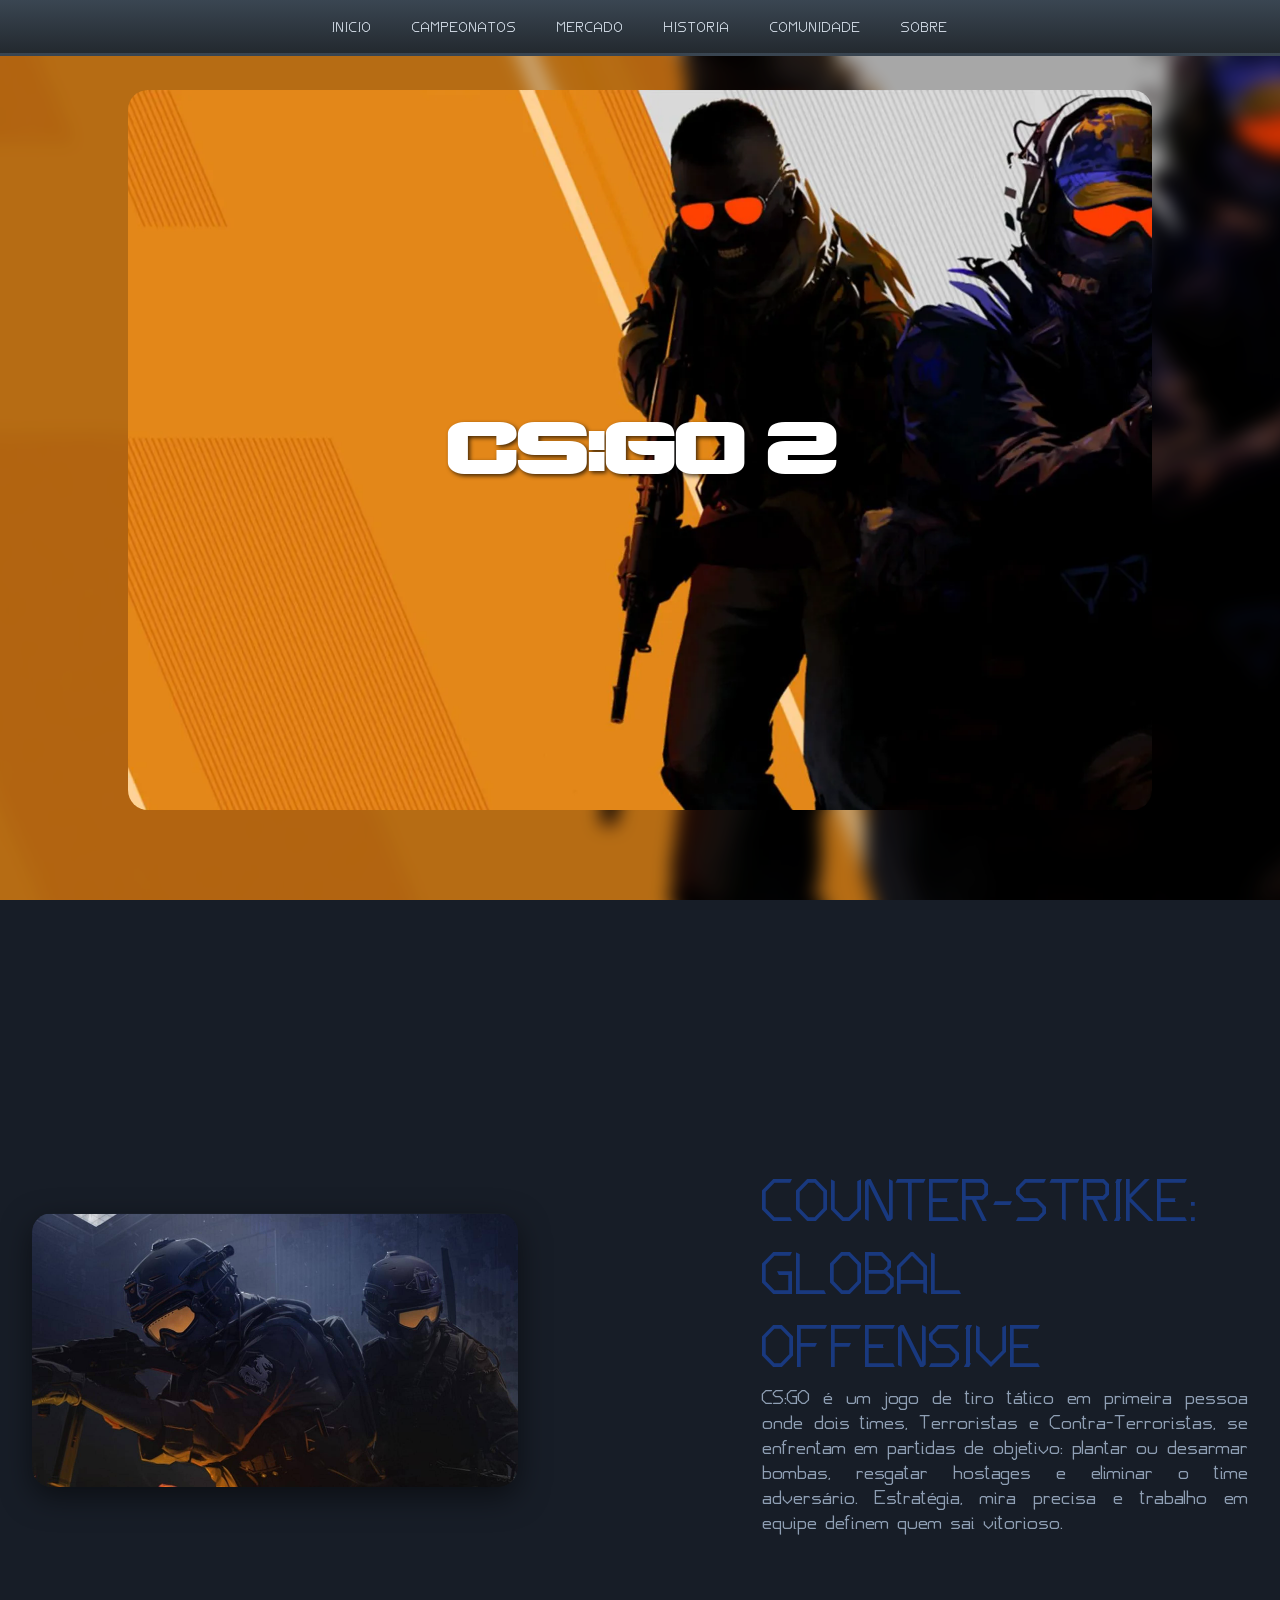
<file: index.html>
<!DOCTYPE html>
<html lang="pt-BR">

<head>
    <meta charset="UTF-8">
    <meta name="viewport" content="width=device-width, initial-scale=1.0">
    <title>Inicio</title>
    <link rel="stylesheet" href="style.css">
    <link rel="shortcut icon" href="imagens/csgoicon.png" type="image/x-icon">
</head>

<body>
    <section class="hero">
        <nav class="navbar">
            <div class="nav-links">
                <a href="index.html" class="nav-botao">Inicio</a>
                <a href="campeonatos.html" class="nav-botao">Campeonatos</a>
                <a href="mercado.html" class="nav-botao">Mercado</a>
                <a href="historia.html" class="nav-botao">Historia</a>
                <a href="comunidade.html" class="nav-botao">Comunidade</a>
                <a href="sobre.html" class="nav-botao">Sobre</a>
            </div>
        </nav>
        <div class="heroFoto">
            <h1 class="heroTitulo">CS:GO 2</h1>
        </div>
    </section>

    <section class="introducaoCs">
            <div class="introFoto">
            </div>
            <div class="introTexto">
                <h1 class="titulos">Counter-Strike: Global Offensive</h1>
                <p class="textos">CS:GO é um jogo de tiro tático em primeira pessoa onde dois times,
                    Terroristas e Contra-Terroristas, se enfrentam em partidas de
                    objetivo: plantar ou desarmar bombas, resgatar hostages e eliminar
                    o time adversário. Estratégia, mira precisa e trabalho em equipe
                    definem quem sai vitorioso.</p>
            </div>
    </section>

</body>

</html>
</file>
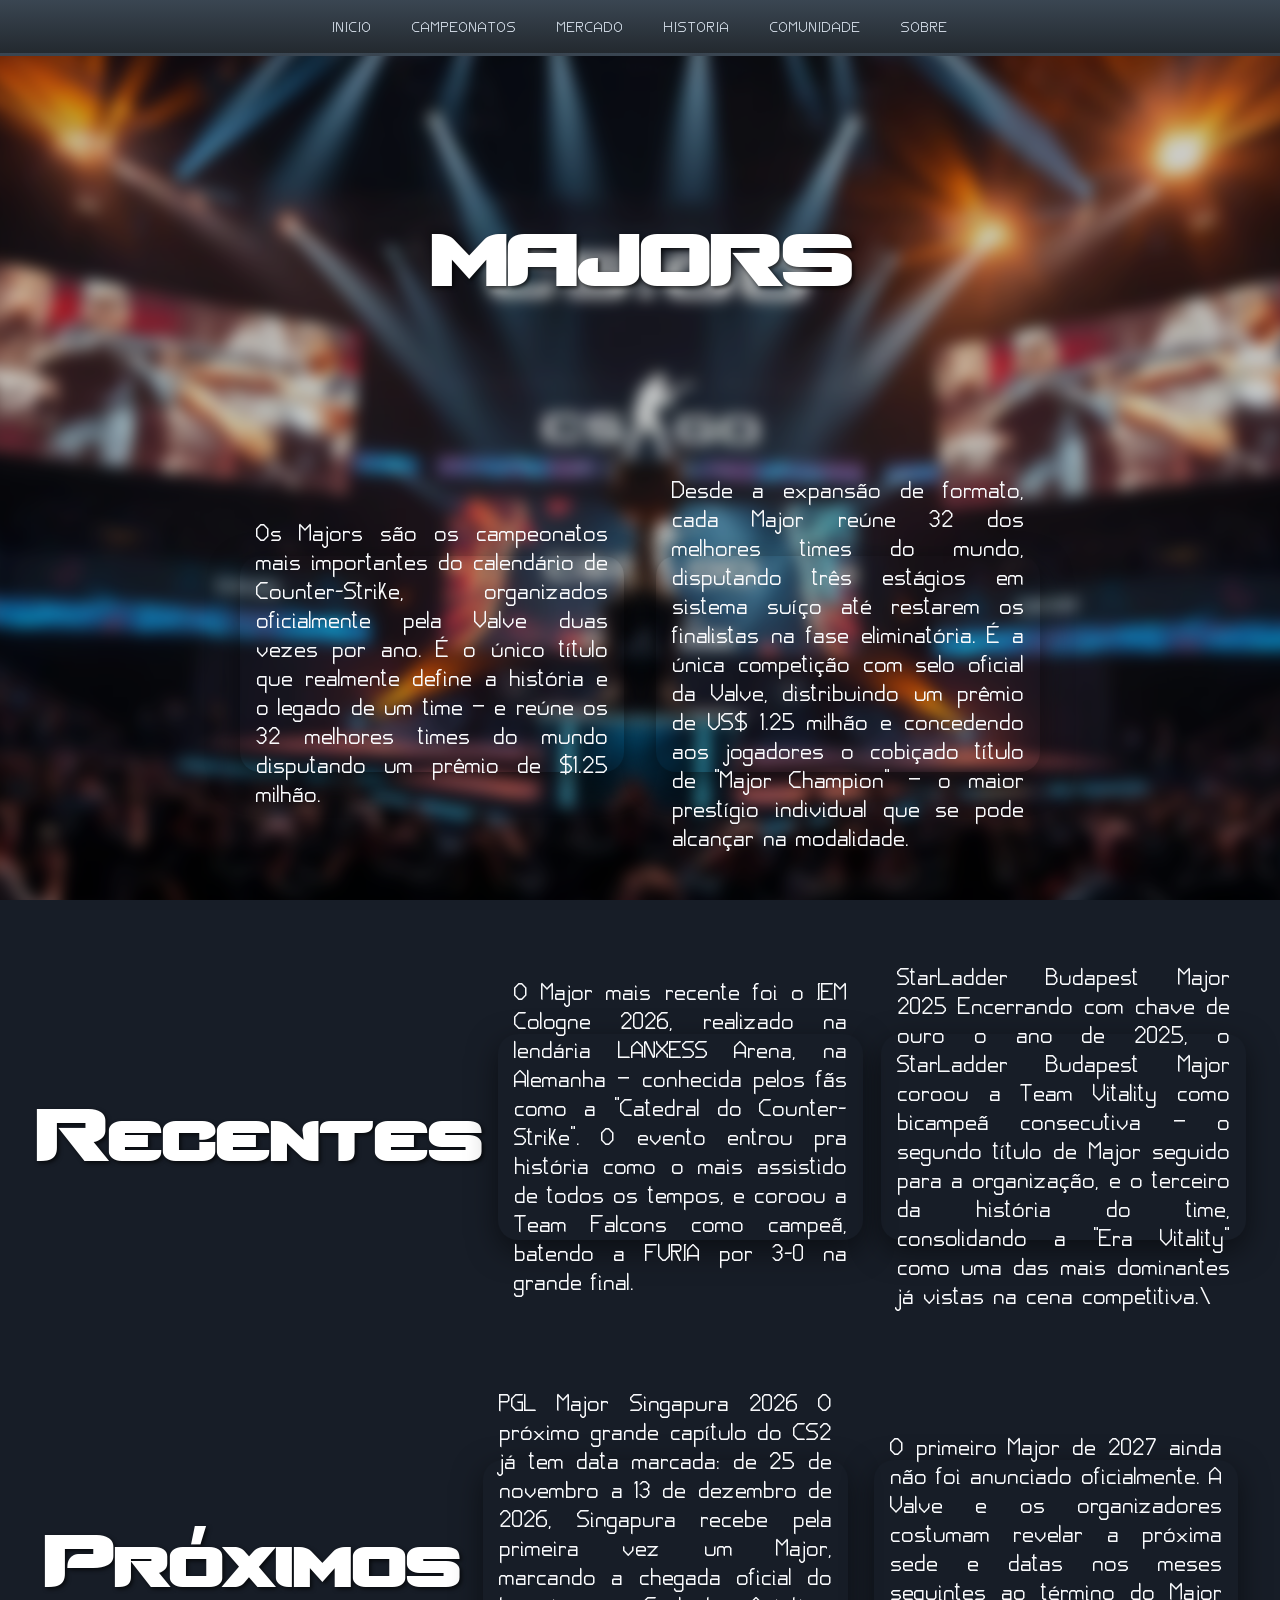
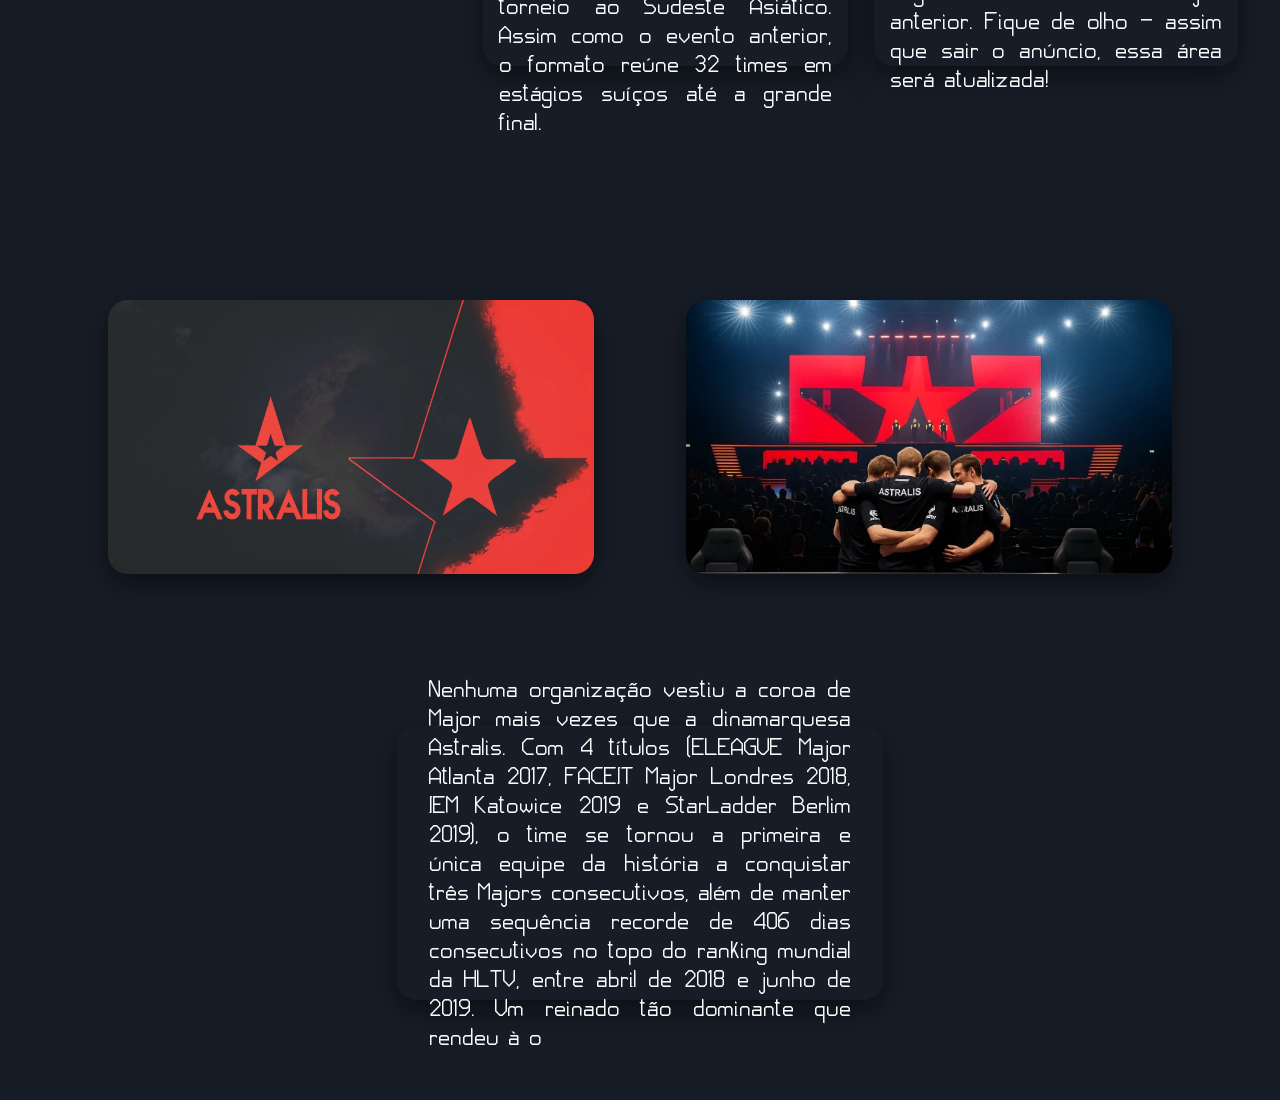
<file: campeonatos.html>
<!DOCTYPE html>
<html lang="pt-BR">

<head>
    <meta charset="UTF-8">
    <meta name="viewport" content="width=device-width, initial-scale=1.0">
    <title>Campeonatos</title>
    <link rel="stylesheet" href="style.css">
    <link rel="shortcut icon" href="imagens/csgoicon.png" type="image/x-icon">
</head>

<body>
    <section class="hero campFoto">
        <nav class="navbar">
            <div class="nav-links">
                <a href="index.html" class="nav-botao">Inicio</a>
                <a href="campeonatos.html" class="nav-botao">Campeonatos</a>
                <a href="mercado.html" class="nav-botao">Mercado</a>
                <a href="historia.html" class="nav-botao">historia</a>
                <a href="comunidade.html" class="nav-botao">Comunidade</a>
                <a href="sobre.html" class="nav-botao">Sobre</a>
            </div>
        </nav>
        <h1 class="heroTitulo">MAJORS</h1>
        <div class="campHero">

            <div class="introFoto campHerofoto">
                <p class="textos campTexto">Os Majors são os campeonatos mais importantes do calendário de
                    Counter-Strike,
                    organizados oficialmente pela Valve duas vezes por ano. É o único título que realmente define a
                    história e o legado de um time — e reúne os 32 melhores times do mundo disputando um prêmio de $1.25
                    milhão.</p>
            </div>
            <div class="introFoto campHerofoto campHerofoto2">
                <p class="textos campTexto">
                    Desde a expansão de formato, cada Major reúne 32 dos melhores times do mundo, disputando três
                    estágios em sistema suíço até restarem os finalistas na fase eliminatória. É a única competição com
                    selo oficial da Valve, distribuindo um prêmio de US$ 1.25 milhão e concedendo aos jogadores o
                    cobiçado título de "Major Champion" — o maior prestígio individual que se pode alcançar na
                    modalidade.</p>
            </div>
        </div>

    </section>
    <section class="introducaoCs campMajorsConteudo">
        <h1 class="heroTitulo">Recentes</h1>
        <div class="introFoto campHerofoto majorIEM">
            <p class="textos campTexto">O Major mais recente foi o IEM Cologne 2026, realizado na
                lendária LANXESS Arena, na Alemanha — conhecida pelos fãs como a "Catedral do
                Counter-Strike". O evento entrou pra história como o mais assistido de todos os
                tempos, e coroou a Team Falcons como campeã, batendo a FURIA por 3-0 na grande final.</p>
        </div>
        <div class="introFoto campHerofoto">
            <p class="textos campTexto">StarLadder Budapest Major 2025
                Encerrando com chave de ouro o ano de 2025, o StarLadder Budapest Major coroou a Team Vitality como
                bicampeã consecutiva — o segundo título de Major seguido para a organização, e o terceiro da história do
                time, consolidando a "Era Vitality" como uma das mais dominantes já vistas na cena competitiva.\</p>
        </div>
        <h1 class="heroTitulo">Próximos</h1>
        <div class="introFoto campHerofoto">
            <p class="textos campTexto">PGL Major Singapura 2026
                O próximo grande capítulo do CS2 já tem data marcada: de 25 de novembro a 13 de dezembro de 2026,
                Singapura recebe pela primeira vez um Major, marcando a chegada oficial do torneio ao Sudeste Asiático.
                Assim como o evento anterior, o formato reúne 32 times em estágios suíços até a grande final.</p>
        </div>
        <div class="introFoto campHerofoto">
            <p class="textos campTexto">O primeiro Major de 2027 ainda não foi anunciado oficialmente. A Valve e os
                organizadores costumam
                revelar a próxima sede e datas nos meses seguintes ao término do Major anterior. Fique de olho —
                assim que sair o anúncio, essa área será atualizada!</p>
        </div>
    </section>
    <section class="introducaoCs campMajorsConteudo">
        <div class="introFoto campHerofoto astralis">
        </div>
        <div class="introFoto campHerofoto astralis as">
        </div>
        <div class="introFoto campHerofoto textoAstralis">
            <p class="textos campTexto">Nenhuma organização vestiu a coroa de Major mais vezes que a dinamarquesa
                Astralis. Com 4 títulos (ELEAGUE Major Atlanta 2017, FACEIT Major Londres 2018, IEM Katowice 2019 e
                StarLadder Berlim 2019), o time se tornou a primeira e única equipe da história a conquistar três Majors
                consecutivos, além de manter uma sequência recorde de 406 dias consecutivos no topo do ranking mundial
                da HLTV, entre abril de 2018 e junho de 2019. Um reinado tão dominante que rendeu à o</p>
        </div>
    </section>
</body>

</html>
</file>
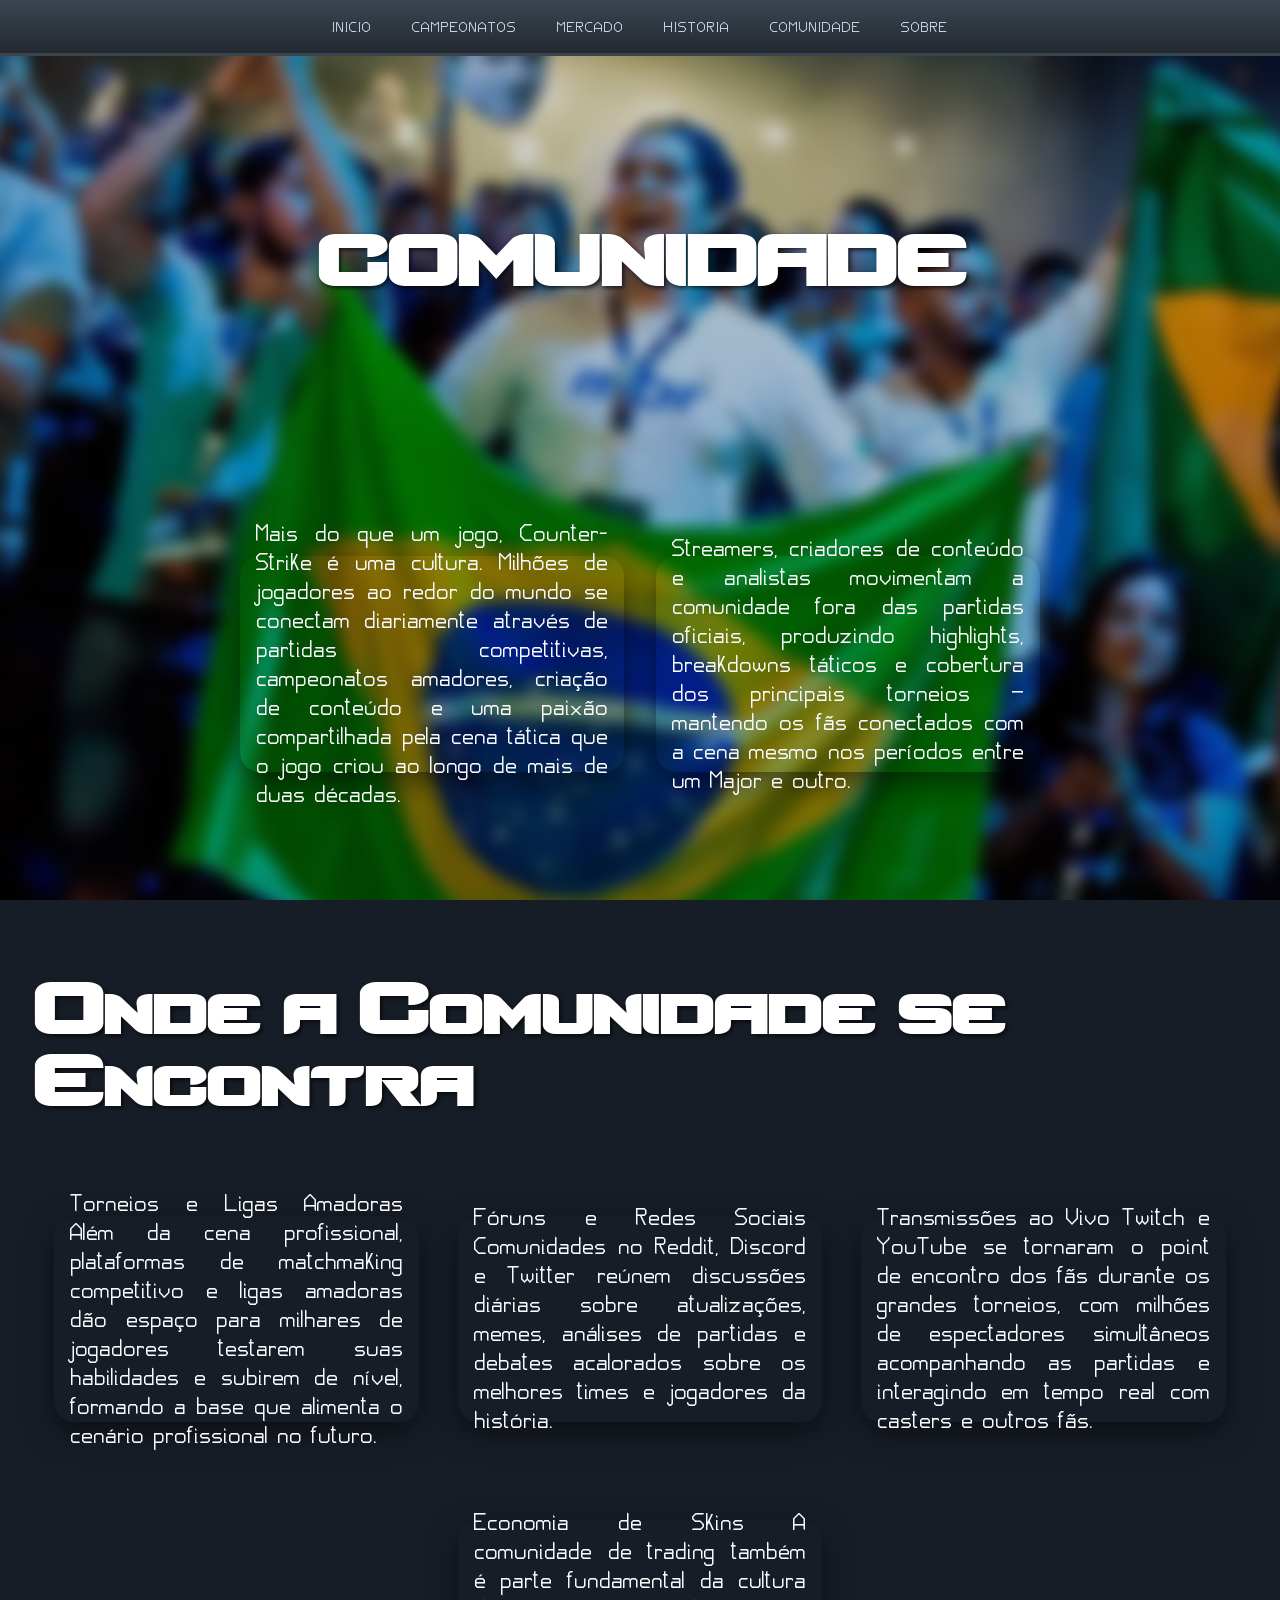
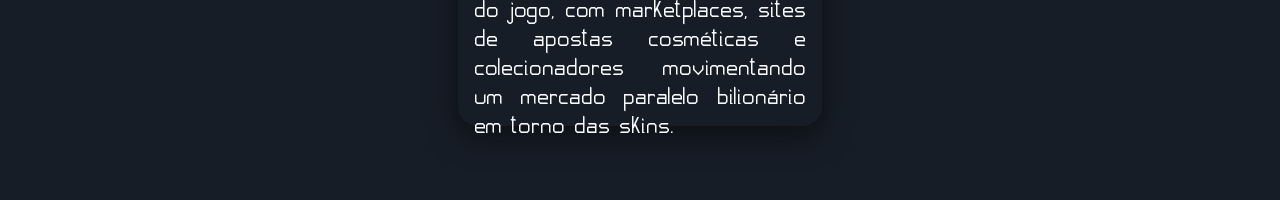
<file: comunidade.html>
<!DOCTYPE html>
<html lang="pt-BR">

<head>
    <meta charset="UTF-8">
    <meta name="viewport" content="width=device-width, initial-scale=1.0">
    <title>Comunidade</title>
    <link rel="stylesheet" href="style.css">
    <link rel="shortcut icon" href="imagens/csgoicon.png" type="image/x-icon">
</head>

<body>
    <section class="hero campFoto comuFoto">
        <nav class="navbar">
            <div class="nav-links">
                <a href="index.html" class="nav-botao">Inicio</a>
                <a href="campeonatos.html" class="nav-botao">Campeonatos</a>
                <a href="mercado.html" class="nav-botao">Mercado</a>
                <a href="historia.html" class="nav-botao">Historia</a>
                <a href="comunidade.html" class="nav-botao">Comunidade</a>
                <a href="sobre.html" class="nav-botao">Sobre</a>
            </div>
        </nav>
        <h1 class="heroTitulo">COMUNIDADE</h1>
        <div class="campHero">
            <div class="introFoto campHerofoto">
                <p class="textos campTexto">Mais do que um jogo, Counter-Strike é uma cultura. Milhões de
                    jogadores ao redor do mundo se conectam diariamente através de partidas competitivas,
                    campeonatos amadores, criação de conteúdo e uma paixão compartilhada pela cena tática que
                    o jogo criou ao longo de mais de duas décadas.</p>
            </div>
            <div class="introFoto campHerofoto campHerofoto2">
                <p class="textos campTexto">Streamers, criadores de conteúdo e analistas movimentam a
                    comunidade fora das partidas oficiais, produzindo highlights, breakdowns táticos e
                    cobertura dos principais torneios — mantendo os fãs conectados com a cena mesmo nos
                    períodos entre um Major e outro.</p>
            </div>
        </div>
    </section>

    <section class="introducaoCs campMajorsConteudo">
        <h1 class="heroTitulo">Onde a Comunidade se Encontra</h1>
        <div class="introFoto campHerofoto">
            <p class="textos campTexto">Torneios e Ligas Amadoras
                Além da cena profissional, plataformas de matchmaking competitivo e ligas amadoras dão espaço
                para milhares de jogadores testarem suas habilidades e subirem de nível, formando a base que
                alimenta o cenário profissional no futuro.</p>
        </div>
        <div class="introFoto campHerofoto">
            <p class="textos campTexto">Fóruns e Redes Sociais
                Comunidades no Reddit, Discord e Twitter reúnem discussões diárias sobre atualizações, memes,
                análises de partidas e debates acalorados sobre os melhores times e jogadores da história.</p>
        </div>
        <div class="introFoto campHerofoto">
            <p class="textos campTexto">Transmissões ao Vivo
                Twitch e YouTube se tornaram o point de encontro dos fãs durante os grandes torneios, com
                milhões de espectadores simultâneos acompanhando as partidas e interagindo em tempo real com
                casters e outros fãs.</p>
        </div>
        <div class="introFoto campHerofoto">
            <p class="textos campTexto">Economia de Skins
                A comunidade de trading também é parte fundamental da cultura do jogo, com marketplaces,
                sites de apostas cosméticas e colecionadores movimentando um mercado paralelo bilionário em
                torno das skins.</p>
        </div>
    </section>
</body>

</html>
</file>
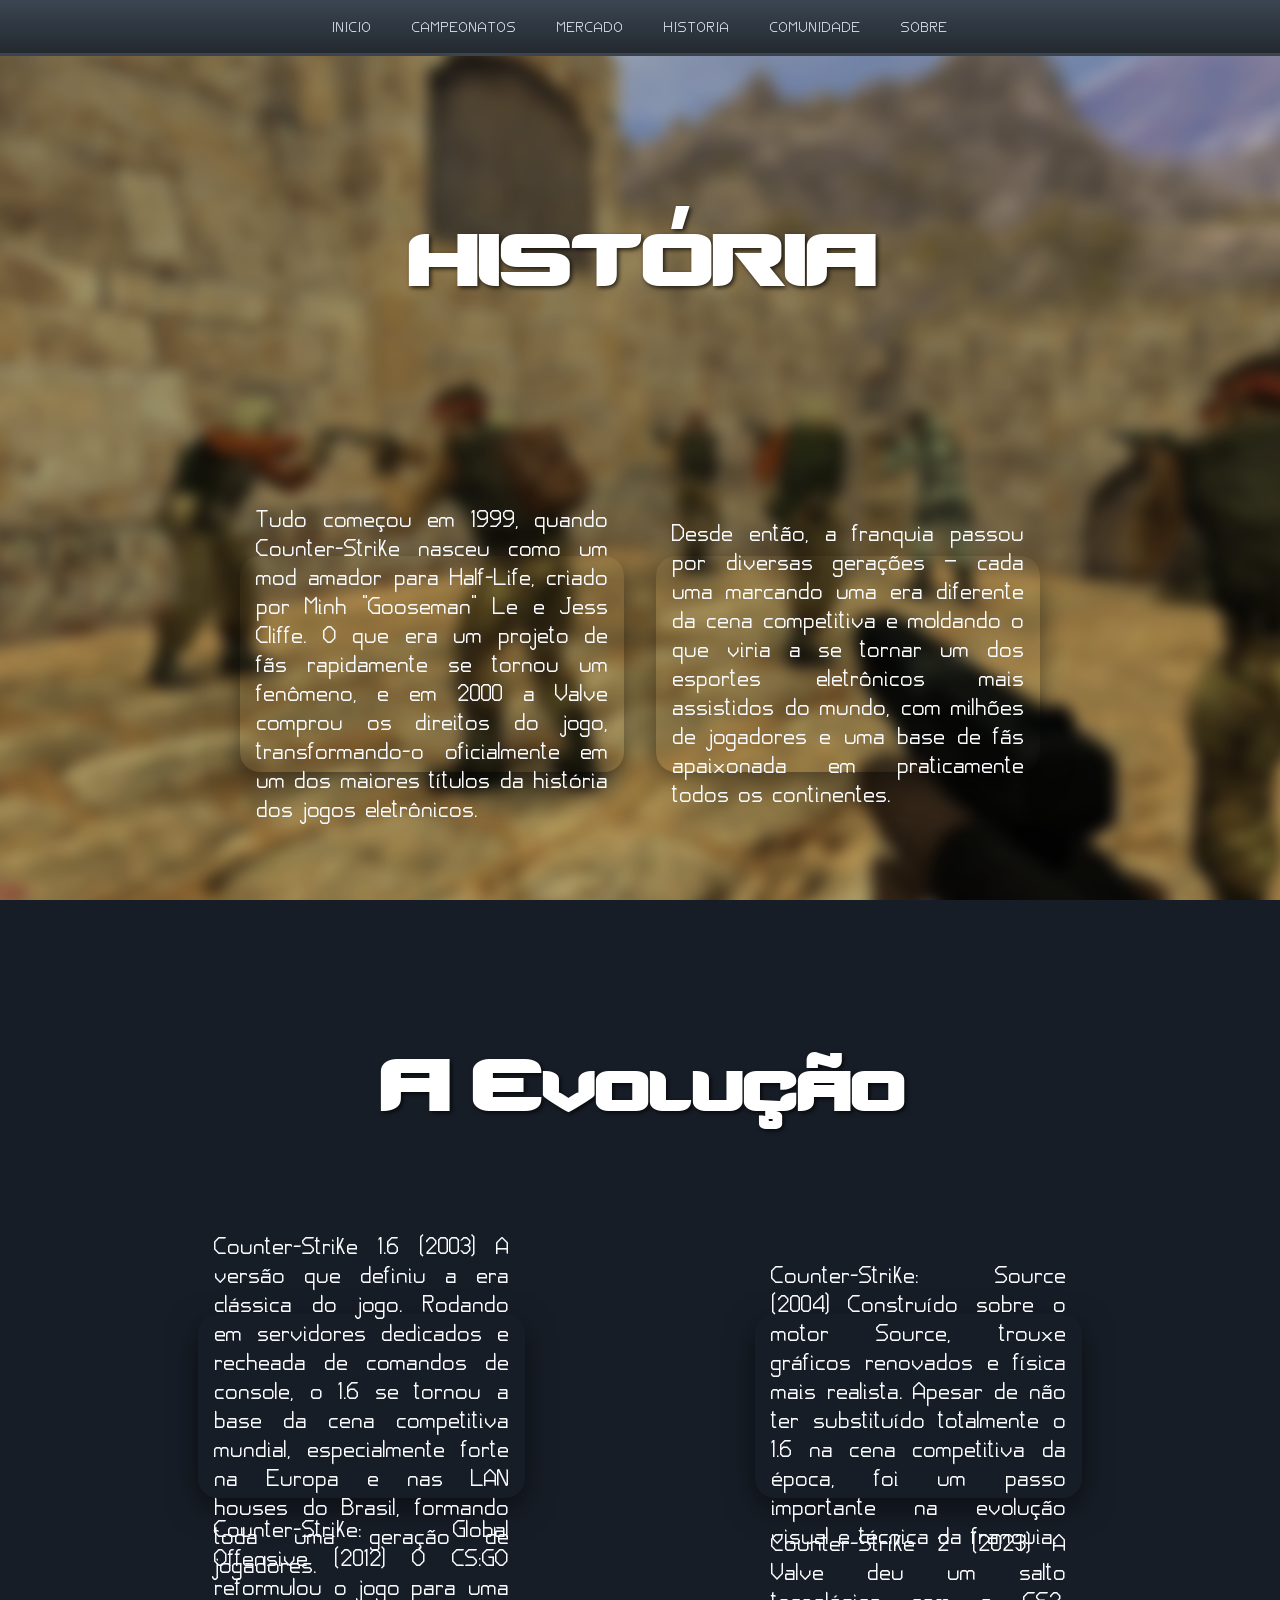
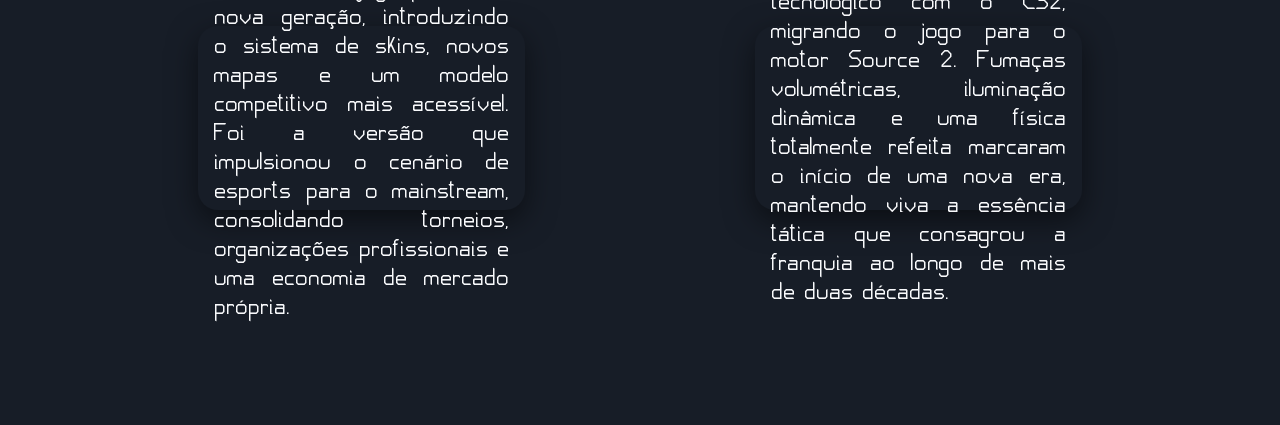
<file: historia.html>
<!DOCTYPE html>
<html lang="pt-BR">

<head>
    <meta charset="UTF-8">
    <meta name="viewport" content="width=device-width, initial-scale=1.0">
    <title>História</title>
    <link rel="stylesheet" href="style.css">
    <link rel="shortcut icon" href="imagens/csgoicon.png" type="image/x-icon">
</head>

<body>
    <section class="hero campFoto histFoto">
        <nav class="navbar">
            <div class="nav-links">
                <a href="index.html" class="nav-botao">Inicio</a>
                <a href="campeonatos.html" class="nav-botao">Campeonatos</a>
                <a href="mercado.html" class="nav-botao">Mercado</a>
                <a href="historia.html" class="nav-botao">Historia</a>
                <a href="comunidade.html" class="nav-botao">Comunidade</a>
                <a href="sobre.html" class="nav-botao">Sobre</a>
            </div>
        </nav>
        <h1 class="heroTitulo">HISTÓRIA</h1>
        <div class="campHero">
            <div class="introFoto campHerofoto">
                <p class="textos campTexto">Tudo começou em 1999, quando Counter-Strike nasceu como um mod
                    amador para Half-Life, criado por Minh "Gooseman" Le e Jess Cliffe. O que era um projeto de
                    fãs rapidamente se tornou um fenômeno, e em 2000 a Valve comprou os direitos do jogo,
                    transformando-o oficialmente em um dos maiores títulos da história dos jogos eletrônicos.</p>
            </div>
            <div class="introFoto campHerofoto campHerofoto2">
                <p class="textos campTexto">Desde então, a franquia passou por diversas gerações — cada uma
                    marcando uma era diferente da cena competitiva e moldando o que viria a se tornar um dos
                    esportes eletrônicos mais assistidos do mundo, com milhões de jogadores e uma base de fãs
                    apaixonada em praticamente todos os continentes.</p>
            </div>
        </div>
    </section>

    <section class="introducaoCs campMajorsConteudo histSecao">
        <h1 class="heroTitulo">A Evolução</h1>
        <div class="campHero historiaConteudo">
            <div class="introFoto campHerofoto">
                <p class="textos campTexto">Counter-Strike 1.6 (2003)
                    A versão que definiu a era clássica do jogo. Rodando em servidores dedicados e recheada de
                    comandos de console, o 1.6 se tornou a base da cena competitiva mundial, especialmente forte na
                    Europa e nas LAN houses do Brasil, formando toda uma geração de jogadores.</p>
            </div>
            <div class="introFoto campHerofoto">
                <p class="textos campTexto">Counter-Strike: Source (2004)
                    Construído sobre o motor Source, trouxe gráficos renovados e física mais realista. Apesar de não
                    ter substituído totalmente o 1.6 na cena competitiva da época, foi um passo importante na
                    evolução visual e técnica da franquia.</p>
            </div>
            <div class="introFoto campHerofoto">
                <p class="textos campTexto">Counter-Strike: Global Offensive (2012)
                    O CS:GO reformulou o jogo para uma nova geração, introduzindo o sistema de skins, novos mapas e
                    um modelo competitivo mais acessível. Foi a versão que impulsionou o cenário de esports para o
                    mainstream, consolidando torneios, organizações profissionais e uma economia de mercado própria.</p>
            </div>
            <div class="introFoto campHerofoto">
                <p class="textos campTexto">Counter-Strike 2 (2023)
                    A Valve deu um salto tecnológico com o CS2, migrando o jogo para o motor Source 2. Fumaças
                    volumétricas, iluminação dinâmica e uma física totalmente refeita marcaram o início de uma nova
                    era, mantendo viva a essência tática que consagrou a franquia ao longo de mais de duas décadas.</p>
            </div>
        </div>
    </section>
</body>

</html>
</file>
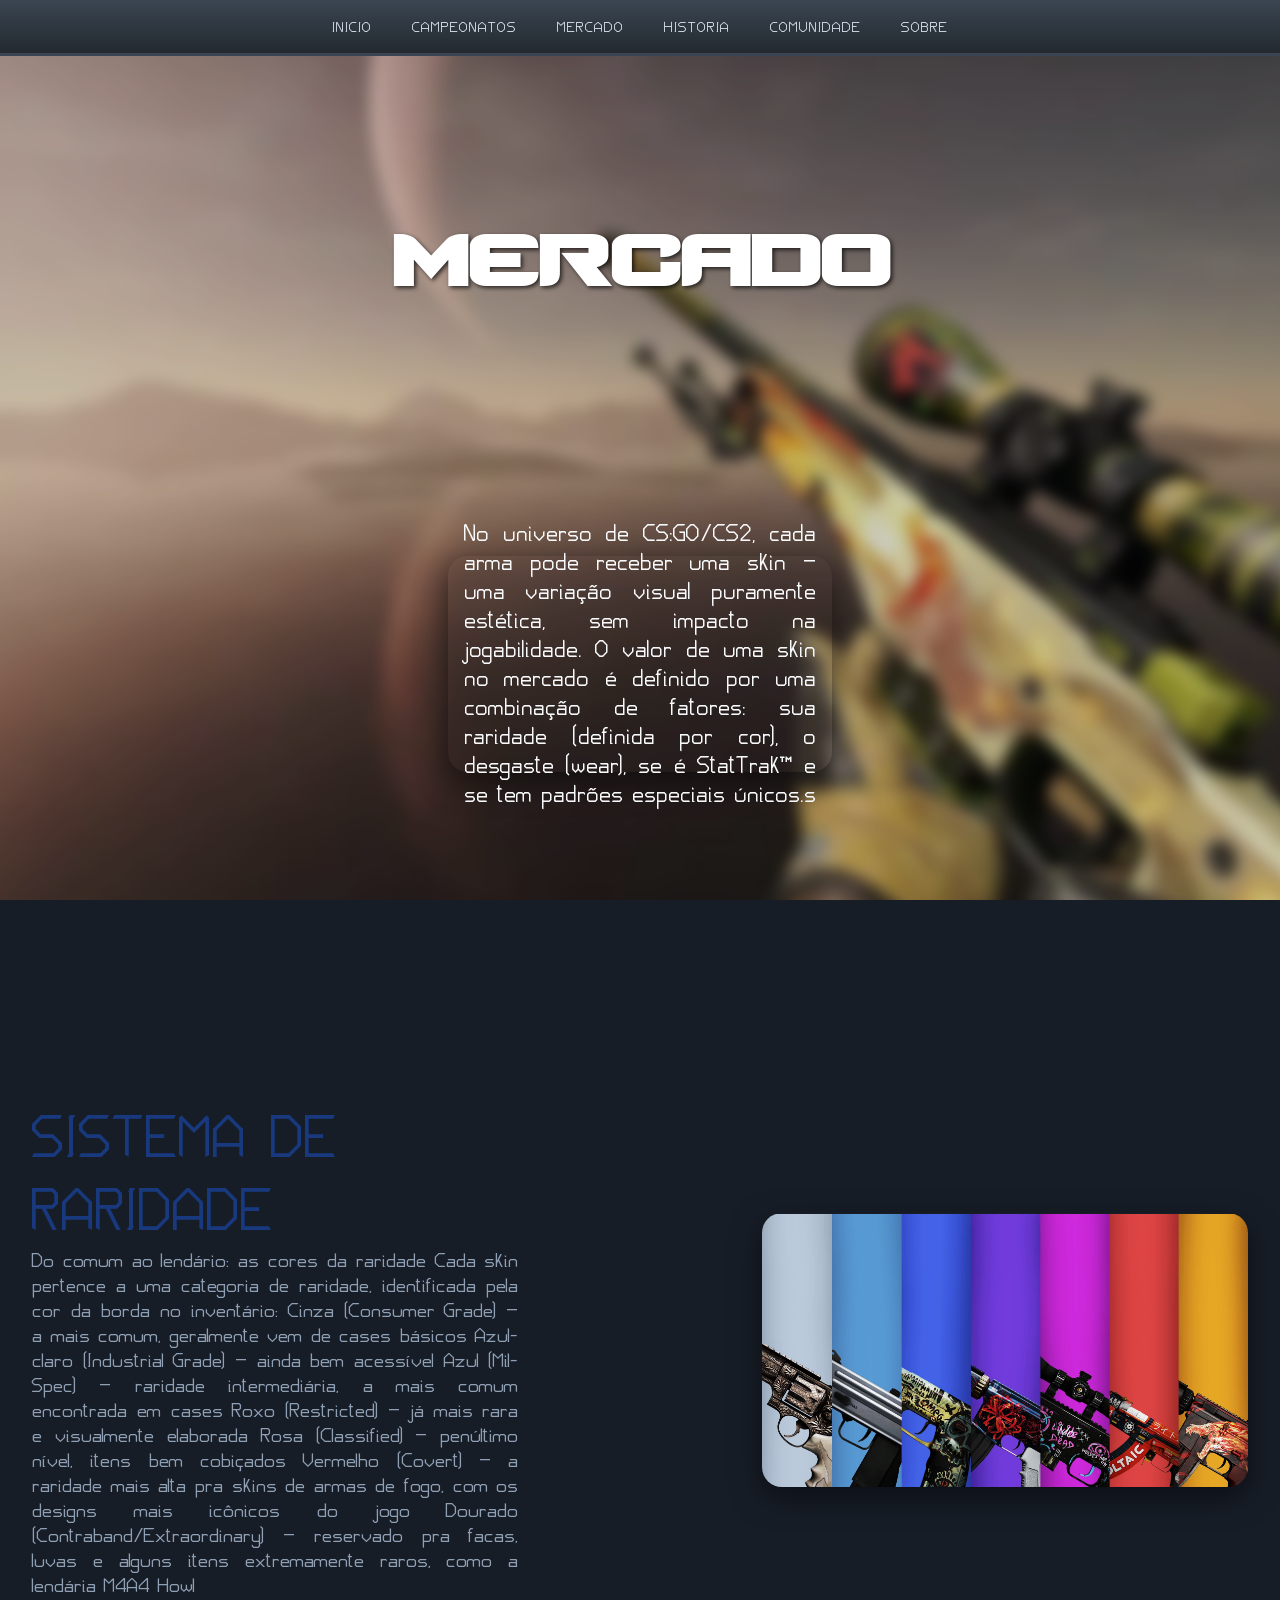
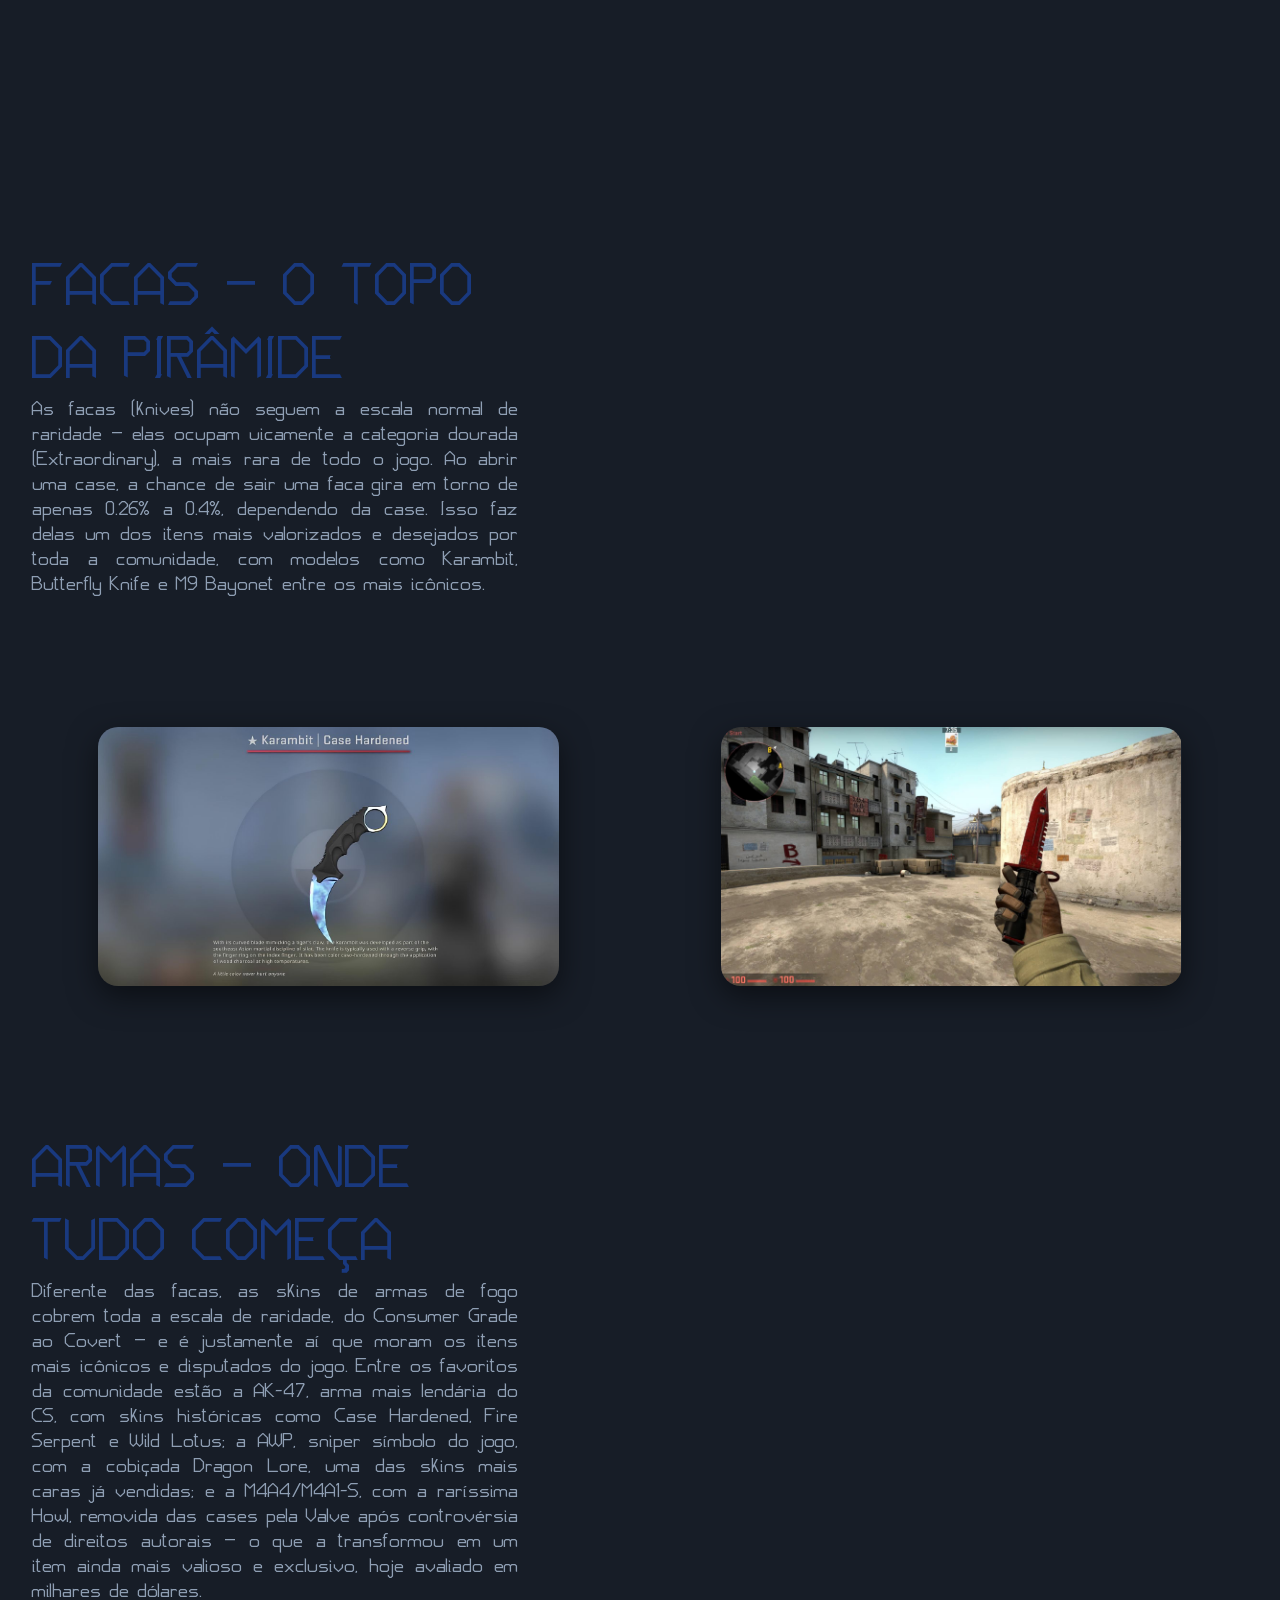
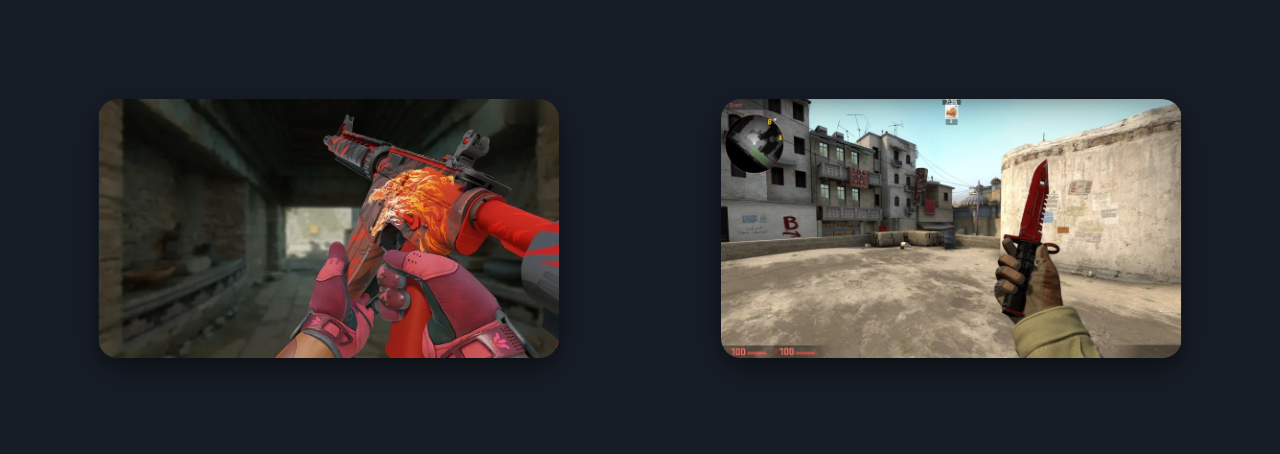
<file: mercado.html>
<!DOCTYPE html>
<html lang="pt-BR">

<head>
    <meta charset="UTF-8">
    <meta name="viewport" content="width=device-width, initial-scale=1.0">
    <title>Mercado</title>
    <link rel="stylesheet" href="style.css">
    <link rel="shortcut icon" href="imagens/csgoicon.png" type="image/x-icon">
</head>

<body>
    <section class="hero campFoto mercFoto">
        <nav class="navbar">
            <div class="nav-links">
                <a href="index.html" class="nav-botao">Inicio</a>
                <a href="campeonatos.html" class="nav-botao">Campeonatos</a>
                <a href="mercado.html" class="nav-botao">Mercado</a>
                <a href="historia.html" class="nav-botao">Historia</a>
                <a href="comunidade.html" class="nav-botao">Comunidade</a>
                <a href="sobre.html" class="nav-botao">Sobre</a>
            </div>
        </nav>
        <h1 class="heroTitulo">MERCADO</h1>
        <div class="campHero">

            <div class="introFoto campHerofoto">
                <p class="textos campTexto">No universo de CS:GO/CS2, cada arma pode receber uma skin — uma variação
                    visual puramente estética, sem impacto na jogabilidade. O valor de uma skin no mercado é definido
                    por uma combinação de fatores: sua raridade (definida por cor), o desgaste (wear), se é StatTrak™ e
                    se tem padrões especiais únicos.s
            </div>
        </div>
    </section>
    <section class="introducaoCs mercCarrosel">
        <div class="introTexto">
            <h1 class="titulos">Sistema de Raridade</h1>
            <p class="textos">Do comum ao lendário: as cores da raridade
                Cada skin pertence a uma categoria de raridade, identificada pela cor da borda no inventário:

                Cinza (Consumer Grade) — a mais comum, geralmente vem de cases básicos
                Azul-claro (Industrial Grade) — ainda bem acessível
                Azul (Mil-Spec) — raridade intermediária, a mais comum encontrada em cases
                Roxo (Restricted) — já mais rara e visualmente elaborada
                Rosa (Classified) — penúltimo nível, itens bem cobiçados
                Vermelho (Covert) — a raridade mais alta pra skins de armas de fogo, com os designs mais icônicos do
                jogo
                Dourado (Contraband/Extraordinary) — reservado pra facas, luvas e alguns itens extremamente raros, como
                a lendária M4A4 Howl
        </div>
        <div class="introFoto raridadeFoto">
        </div>
    </section>
    <section class="introducaoCs mercCarrosel">
        <div class="introTexto">
            <h1 class="titulos">Facas — o topo da pirâmide</h1>
            <p class="textos">As facas (knives) não seguem a escala normal de raridade — elas ocupam uicamente a
                categoria dourada (Extraordinary), a mais rara de todo o jogo. Ao abrir uma case, a chance de sair uma
                faca gira em torno de apenas 0.26% a 0.4%, dependendo da case. Isso faz delas um dos itens mais
                valorizados e desejados por toda a comunidade, com modelos como Karambit, Butterfly Knife e M9 Bayonet
                entre os mais icônicos.
        </div>
        <div class="campHero historiaConteudo">
            <div class="introFoto faca1">
            </div>
            <div class="introFoto faca2">
            </div>
        </div>
    </section>
    <section class="introducaoCs mercCarrosel">
        <div class="introTexto">
            <h1 class="titulos">Armas — onde tudo começa</h1>
            <p class="textos">Diferente das facas, as skins de armas de fogo cobrem toda a escala de raridade, do
                Consumer Grade ao Covert — e é justamente aí que moram os itens mais icônicos e disputados do jogo.
                Entre os favoritos da comunidade estão a AK-47, arma mais lendária do CS, com skins históricas como Case
                Hardened, Fire Serpent e Wild Lotus; a AWP, sniper símbolo do jogo, com a cobiçada Dragon Lore, uma das
                skins mais caras já vendidas; e a M4A4/M4A1-S, com a raríssima Howl, removida das cases pela Valve após
                controvérsia de direitos autorais — o que a transformou em um item ainda mais valioso e exclusivo, hoje
                avaliado em milhares de dólares.
        </div>
        <div class="campHero historiaConteudo">
            <div class="introFoto arma1">
            </div>
            <div class="introFoto faca2">
            </div>
        </div>
    </section>
</body>

</html>
</file>
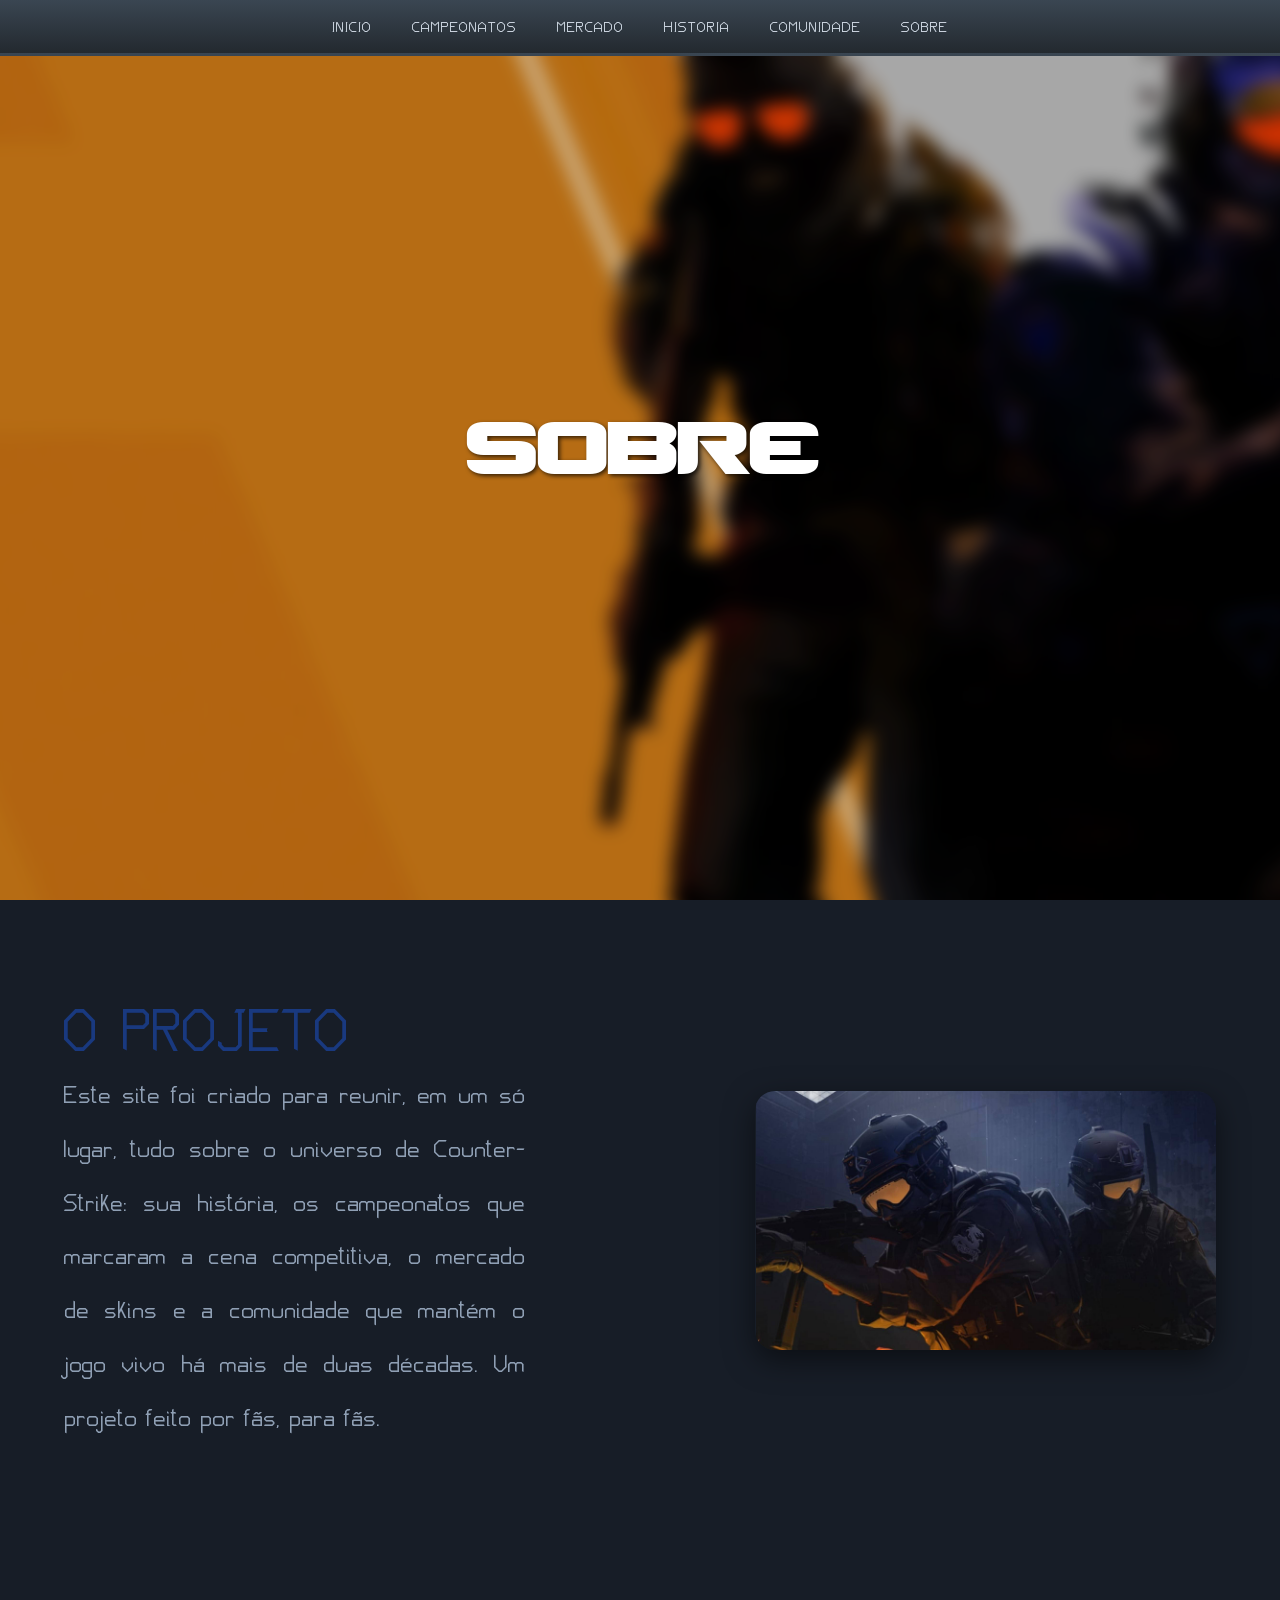
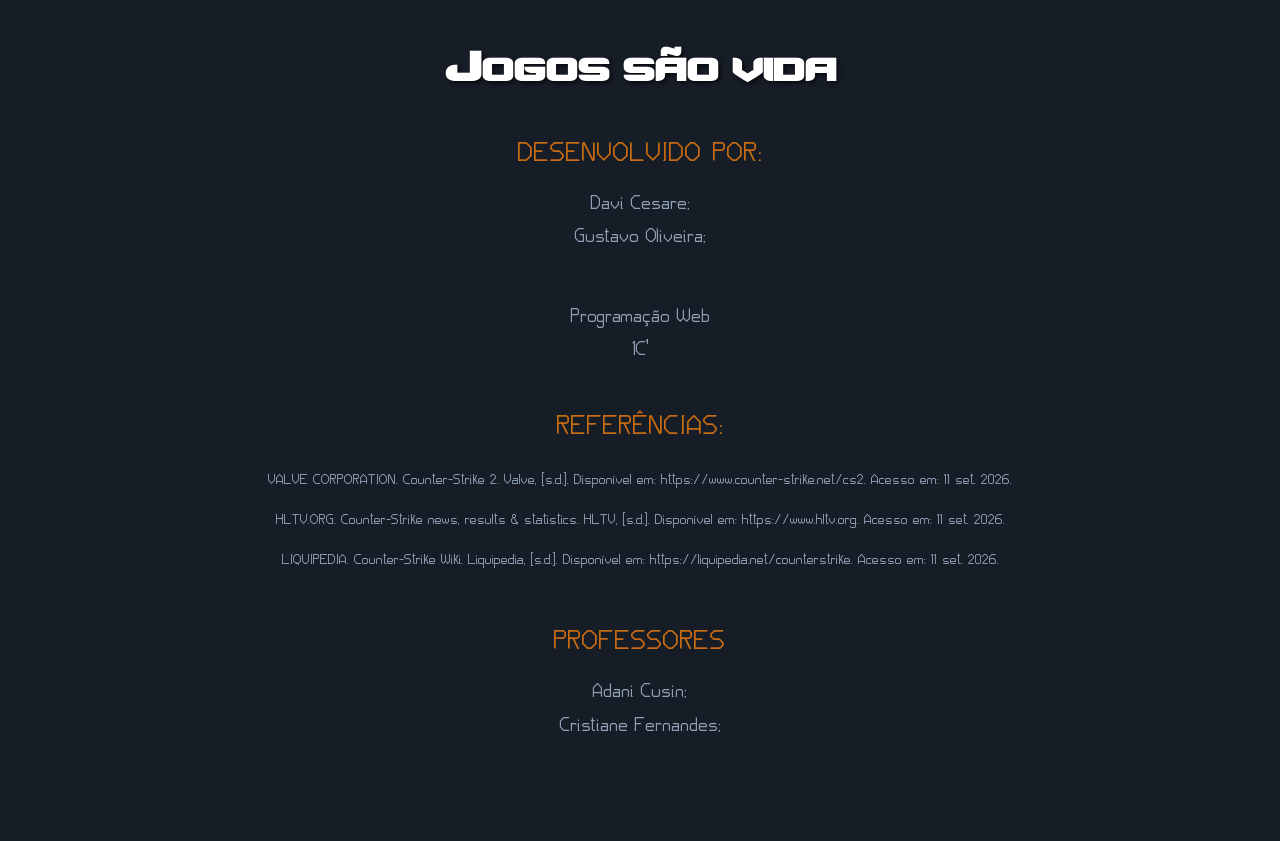
<file: sobre.html>
<!DOCTYPE html>
<html lang="pt-BR">

<head>
    <meta charset="UTF-8">
    <meta name="viewport" content="width=device-width, initial-scale=1.0">
    <title>Sobre</title>
    <link rel="stylesheet" href="style.css">
    <link rel="shortcut icon" href="imagens/csgoicon.png" type="image/x-icon">
</head>

<body>
    <section class="hero">
        <nav class="navbar">
            <div class="nav-links">
                <a href="index.html" class="nav-botao">Inicio</a>
                <a href="campeonatos.html" class="nav-botao">Campeonatos</a>
                <a href="mercado.html" class="nav-botao">Mercado</a>
                <a href="historia.html" class="nav-botao">Historia</a>
                <a href="comunidade.html" class="nav-botao">Comunidade</a>
                <a href="sobre.html" class="nav-botao">Sobre</a>
            </div>
        </nav>

        <h1 class="capa-titulo">SOBRE</h1>
    </section>

    <section class="introducaoCs projetoSecao">
        <div class="introTexto">
            <h1 class="titulos">O Projeto</h1>
            <p class="textos textoProjeto">Este site foi criado para reunir, em um só lugar, tudo sobre o universo de
                Counter-Strike: sua história, os campeonatos que marcaram a cena competitiva, o mercado de
                skins e a comunidade que mantém o jogo vivo há mais de duas décadas. Um projeto feito por fãs,
                para fãs.</p>
        </div>
        <div class="introFoto"></div>
    </section>

    <footer class="secao footer">
        <h1 class="capa-titulo titulo-footer">Jogos são vida</h1>
        <div class="footer-conteudo">

            <h1 class="titulos subtitulo-footer titulo-footer">Desenvolvido por:</h1>
            <p class="textos desenvolvedores-footer">Davi Cesare;</p>
            <p class="textos desenvolvedores-footer">Gustavo Oliveira;</p><br><br>
            <p class="textos desenvolvedores-footer">Programação Web</p>
            <p class="textos desenvolvedores-footer">1C¹</p>

        </div>
        <div class="referencias">
            <h1 class="titulos subtitulo-footer">Referências:</h1>
            <p class="textos referencias-texto">VALVE CORPORATION. Counter-Strike 2. Valve, [s.d.]. Disponível
                em: https://www.counter-strike.net/cs2. Acesso em: 11 set. 2026.</p>
            <p class="textos referencias-texto">HLTV.ORG. Counter-Strike news, results & statistics. HLTV,
                [s.d.]. Disponível em: https://www.hltv.org. Acesso em: 11 set. 2026.</p>
            <p class="textos referencias-texto">LIQUIPEDIA. Counter-Strike Wiki. Liquipedia, [s.d.]. Disponível
                em: https://liquipedia.net/counterstrike. Acesso em: 11 set. 2026.</p>

        </div>

        <div class="desenvolvido">
            <h1 class="titulos subtitulo-footer">Professores</h1>
            <p class="textos desenvolvedores-footer">Adani Cusin;</p>
            <p class="textos desenvolvedores-footer">Cristiane Fernandes;</p>

        </div>
    </footer>
</body>

</html>
</file>
<file: style.css>
@font-face {
    font-family: 'CS Regular';
    src: url(fontes/cs_regular.ttf) format('truetype');
    font-weight: normal;
    font-style: normal;
}
@font-face {
    font-family: 'JD Neos';
    src: url(fontes/JdNeos.ttf) format('truetype');
    font-weight: normal;
    font-style: normal;
}
html{
    scroll-behavior: smooth;
    overflow-x: hidden;
}
body{
    background-color: #171d27;
}
* {
    margin: 0;
    padding: 0;
    box-sizing: border-box;
}
section{
    min-height: 100vh;
    width: 100vw;
    display: flex;
    justify-content: center;
    align-items: center;
}
.navbar {
    display: flex;
    align-items: center;
    justify-content: space-between;
    position: fixed;
    top: 0;
    left: 0;
    z-index: 1000;
    padding: 0 2rem;
    background: linear-gradient(to bottom, #3a4652, #23292f);
    border-bottom: 3px solid transparent;
    min-height: 3.2rem;
    width: 100vw;
}
.nav-links {
    display: flex;
    align-items: center;
    justify-content: center;
    flex: 1;
    gap: 1.5rem;
}
.nav-botao {
    font-family: 'JD Neos', sans-serif;
    font-weight: 400;
    font-size: 20px;
    letter-spacing: 1px;
    text-transform: uppercase;
    text-decoration: none;
    color: #cfd8e3;
    display: flex;
    align-items: center;
    justify-content: center;
    padding: 1.1rem 0.5rem;
    position: relative;
    transition: color 0.2s ease;
}
.nav-botao::before {
    content: '';
    position: absolute;
    left: 0;
    right: 0;
    bottom: 0;
    height: 3px;
    background-color: #c66b11;
    opacity: 0;
    transform: scaleX(0.5);
    transition: opacity 0.25s ease, transform 0.25s ease;
}
.nav-botao:hover {
    color: #fff;
}
.nav-botao:hover::before,
.onde-estamos::before {
    opacity: 1;
    transform: scaleX(1);
}
.hero{
    position: relative;
    overflow: hidden;
    display: flex;
    justify-content: center;
    align-items: center;
}
.hero::before{
    content: '';
    position: absolute;
    top: 0;
    left: 0;
    width: 100%;
    height: 100%;
    background-image: url(imagens/csgoCapa.webp);
    background-size: cover;
    background-position: center;
    filter: blur(8px); 
    transform: scale(1.1); 
    z-index: -2;
}
.hero::after{
    content: '';
    position: absolute;
    top: 0;
    left: 0;
    width: 100%;
    height: 100%;
    background-color: rgba(0, 0, 0, 0.2);
    z-index: -1;
}

.heroFoto{
    height: 80vh;
    width: 80vw;
    background-image: url(imagens/csgoCapa.webp);
    background-size: cover;
    background-position: center;
    display: flex;
    justify-content: center;
    align-items: center;
    border-radius: 20px;
    position: relative;
    z-index: 1;
}
.heroTitulo{
    color: white;
    font-family: 'CS Regular', sans-serif;
    font-size: 6rem;
    text-shadow: 2px 2px 4px rgba(0, 0, 0, 0.7);
}
.titulos{
    font-family: 'JD Neos', sans-serif;
    font-weight: 400;
    font-size: 5rem;
    letter-spacing: 1px;
    text-transform: uppercase;
    text-decoration: none;
    color: #19397f;
}
.introducaoCs{
    display: flex;
    justify-content: space-between;
    align-items: center;
    flex-wrap:wrap;
    gap: 2rem;
    padding: 2rem;
    background-color: #171d27;
}
.introFoto{
    background-image: url(imagens/introFoto.jpg);
    background-size: contain;
    background-repeat: no-repeat;
    background-position: center;
    width: 40%;
    aspect-ratio: 16 / 9;
    height: auto;
    border-radius: 20px;
    box-shadow: 0 10px 30px rgba(0, 0, 0, 0.5);
}
.introTexto{
    width: 40%;
    height: 80%;
    display: flex;
    flex-direction: column;
    justify-content: center;
}
.textos{
    font-family: 'JD Neos', sans-serif;
    font-weight: 400;
    color: #8f9fb4;
    font-size: 1.75rem;
    text-align: justify;
}
nav {
    view-transition-name: navbar;
}
::view-transition-group(navbar),
::view-transition-old(navbar),
::view-transition-new(navbar) {
    animation: none;
    mix-blend-mode: normal;
}
@view-transition{
    navigation: auto;
}
@keyframes saindo {
   to {
        transform: translateY(100%);
        opacity: 0;
    }
}
@keyframes entrando {
   from {
        transform: translateY(-100%);
    }
}
::view-transition-group(*){
    animation-duration: 2s
}
::view-transition-old(root){
    animation-name: saindo;
}
::view-transition-new(root){
    animation-name: entrando;
}
.campFoto::before{
    background-image: url(imagens/campFoto.jpeg);
    filter: blur(7px); 
}
.campFoto{
    justify-content: space-around;
    flex-wrap: wrap;
    align-items: flex-end;
    gap: 2rem;
    padding-bottom: 4rem;
}
.campHero{
    display: flex;
    flex-direction: row;
    align-items: center;
    justify-content: center;
    gap: 2rem;
    padding-bottom: 4rem;
}
.campHerofoto,
.campHerofoto2{
    width: 30%;
    min-height: 30%;
    height: auto;
    position: relative;
    display: flex;
    align-items: center;
    background-image: none;
}
.campTexto{
    font-size: 2rem;
    color: #f8f9fb;
    padding: 1rem;
}
.campMajorsConteudo{
    gap:1rem;
    justify-content: space-evenly;
    flex-direction: row;
}
.astralis{
    background-image: url(imagens/astralis.webp);
    background-size: cover;
    width: 40%;
    height: 40%;
}
.as{
    background-image: url(imagens/astralis2.webp);
}
.textoAstralis{
    width: 40%;
    height: 40%;
    padding: 1rem;
}
.mercFoto::before{
    background-image: url(imagens/merHeroFoto);
    filter: blur(7px); 
}
.mercFoto{
    justify-content: space-around;
    flex-wrap: wrap;
    align-items: flex-end;
    gap: 2rem;
    padding-bottom: 4rem;
}
.histFoto::before{
    background-image: url(imagens/fundohistoria.jpg);
    filter: blur(7px);
}
.comuFoto::before{
    background-image: url(imagens/comunidadefundo.webp);
    filter: blur(7px);
}
.capa-titulo{
    color: white;
    font-family: 'CS Regular', sans-serif;
    font-size: 6rem;
    text-shadow: 2px 2px 4px rgba(0, 0, 0, 0.7);
    text-align: center;
}
.secao{
    width: 100vw;
}
.footer{
    background-color: #171d27;
    display: flex;
    flex-direction: column;
    align-items: center;
    justify-content: center;
    text-align: center;
    gap: 3rem;
    padding: 4rem 2rem;
    height: auto;
    min-height: 100vh;
}
.titulo-footer{
    font-size: 3.5rem;
}
.footer-conteudo,
.referencias,
.desenvolvido{
    display: flex;
    flex-direction: column;
    align-items: center;
    gap: 0.6rem;
}
.subtitulo-footer{
    color: #c66b11;
    font-size: 2.3rem;
    margin-bottom: 0.8rem;
}
.desenvolvedores-footer{
    font-size: 1.6rem;
}
.referencias-texto{
    font-size: 1.2rem;
    line-height: 1.6;
    max-width: 900px;
}

.projetoSecao{
    height: auto;
    min-height: 70vh;
    padding: 6rem 4rem;
}
.textoProjeto{
    font-size: 2.1rem;
    line-height: 1.6;
}
.historiaConteudo{
    justify-content: space-evenly;
    gap: 8rem;
    padding: 4rem 2rem;
    flex-wrap: wrap;
    align-items:flex-start;
    width: 100%;
}
.histSecao{
    height: auto;
    min-height: 125vh;
    padding: 6rem 4rem;
}
.raridadeFoto{
    background-image: url(imagens/raridadeFoto.webp);
}
.faca1{
    background-image: url(imagens/faca1.jpg);
}
.faca2{
    background-image: url(imagens/faca2.jpg);
}
.arma1{
    background-image: url(imagens/arma1.webp);
}
.arma2{
    background-image: url(imagens/arma2.jpg);
}
</file>
